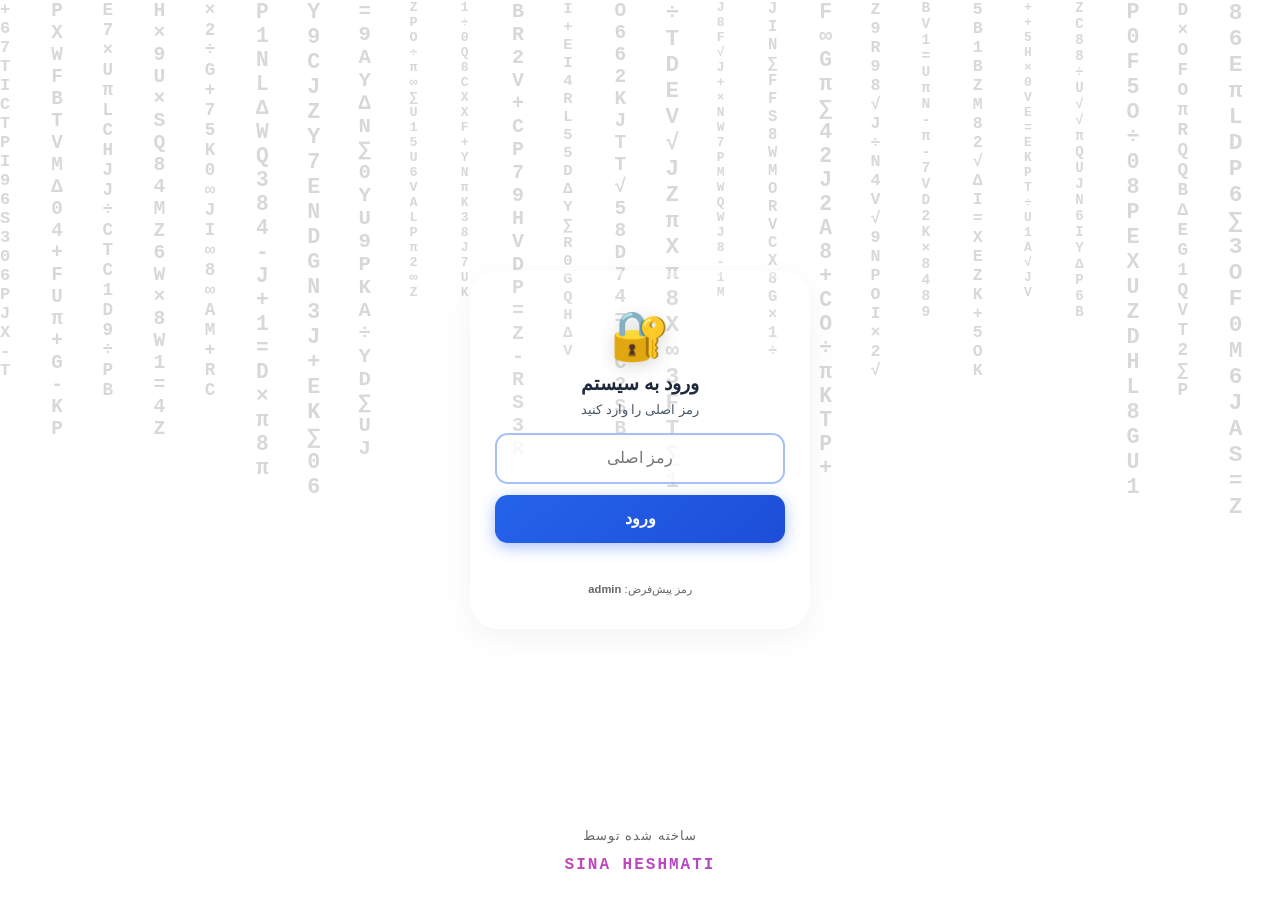
<file: index.html>
<!DOCTYPE html>
<html lang="fa" dir="rtl">
<head>
<meta charset="UTF-8">
<meta name="viewport" content="width=device-width, initial-scale=1.0">
<title>حساب‌داری میدان تره‌بار</title>
<link rel="manifest" href="manifest.json">
<meta name="theme-color" content="#2e7d32">
<link rel="stylesheet" href="style.css">
</head>
<body>

<div id="masterLoginScreen" class="login-bg">
  <div class="matrix-bg" id="matrix1"></div>
  <div class="login-box master-box">
    <div class="login-icon">🔐</div>
    <h2>ورود به سیستم</h2>
    <p>رمز اصلی را وارد کنید</p>
    <input type="password" id="masterPass" placeholder="رمز اصلی" onkeydown="if(event.key==='Enter')checkMasterPass()">
    <button onclick="checkMasterPass()">ورود</button>
    <p id="masterError" class="login-error"></p>
    <div style="margin-top:15px; font-size:0.7rem; color:#666; text-align:center;">
      رمز پیش‌فرض: <strong>admin</strong>
    </div>
  </div>
  <div class="signature">
    <span class="credit-text">ساخته شده توسط</span>
    <strong>SINA HESHMATI</strong>
  </div>
</div>

<div id="boothLoginScreen" class="login-bg" style="display:none;">
  <div class="matrix-bg" id="matrix2"></div>
  <div class="login-box booth-box">
    <div class="login-icon">🏪</div>
    <h2>انتخاب غرفه</h2>
    <p>غرفه مورد نظر را انتخاب کنید</p>
    <select id="loginBooth" class="booth-select"></select>
    <input type="password" id="loginPass" placeholder="رمز غرفه" onkeydown="if(event.key==='Enter')tryLogin()">
    <button onclick="tryLogin()">ورود به غرفه</button>
    <p id="loginError" class="login-error"></p>
    <div style="margin-top: 15px; border-top: 1px dashed rgba(255,255,255,0.5); padding-top: 10px;">
      <button onclick="openManageBooths()" style="background:rgba(255,255,255,0.9); color:#0277bd; border:1px solid #0277bd; font-size:0.8rem; padding:0.5rem; width:100%; border-radius:0.5rem; cursor:pointer;">⚙️ مدیریت غرفه‌ها</button>
    </div>
    <button onclick="backToMaster()" style="margin-top:8px; background:rgba(255,255,255,0.7); color:#555; border:1px solid #ddd; font-size:0.8rem; padding:0.5rem; width:100%; border-radius:0.5rem; cursor:pointer;">🚪 بازگشت</button>
  </div>
  <div class="signature">
    <span class="credit-text">ساخته شده توسط</span>
    <strong>SINA HESHMATI</strong>
  </div>
</div>

<div id="mainApp" style="display:none">
  <header>
    <h1 id="headerBoothName">🍎 حساب‌داری</h1>
    <button class="menu-toggle" onclick="toggleMenu()">☰</button>
  </header>

  <div id="mainMenu" class="main-menu">
    <div class="menu-item" onclick="showPage('dashboard'); closeMenu();">📊 داشبورد</div>
    <div class="menu-item" onclick="showPage('buy'); closeMenu();">🛒 خرید</div>
    <div class="menu-item" onclick="showPage('sell'); closeMenu();">💰 فروش</div>
    <div class="menu-item" onclick="showPage('report'); closeMenu();">📈 گزارش</div>
    <div class="menu-item" onclick="showPage('archive'); closeMenu();">📁 آرشیو</div>
    <div class="menu-item" onclick="showPage('coding'); closeMenu();">🔢 کدینگ هتل‌ها</div>
    <div class="menu-item" onclick="showPage('match'); closeMenu();">🔗 تطبیق نام‌ها</div>
    <div class="menu-item" onclick="showPage('analysis'); closeMenu();">📊 تحلیل داده</div>
    <div class="menu-item" onclick="showPage('backup'); closeMenu();">💾 پشتیبان</div>
    <div class="menu-item logout-item" onclick="logout()">🚪 خروج</div>
  </div>

  <main>
    <section id="dashboard" class="page active">
      <h2>داشبورد</h2>
      <div style="display:flex; justify-content:space-between; align-items:center; margin-bottom:0.8rem;">
        <button onclick="debugDates()" style="background:#ff9800;color:white;border:none;padding:0.5rem 1rem;border-radius:0.6rem;font-weight:bold;">🔍 نمایش تاریخ‌ها</button>
        <button onclick="closeDay()" style="background:#d32f2f;color:white;border:none;padding:0.5rem 1rem;border-radius:0.6rem;font-weight:bold;">🔒 بستن پرونده امروز</button>
      </div>
      <div class="cards">
        <div class="card"><span>سود امروز</span><strong id="todayProfit">۰</strong><small id="todayChange" class="change"></small></div>
        <div class="card"><span>سود این هفته</span><strong id="weekProfit">۰</strong><small id="weekChange" class="change"></small></div>
        <div class="card"><span>سود این ماه</span><strong id="monthProfit">۰</strong><small id="monthChange" class="change"></small></div>
      </div>
      <h2 style="margin-top:1.5rem">موجودی میوه‌ها (روی هر کارت کلیک کنید)</h2>
      <div class="stock-summary-grid">
        <div class="stock-summary-card out" onclick="toggleStockList('out')"><div class="icon">🔴</div><div class="title">تموم شده</div><div class="count" id="stockCountOut">0</div></div>
        <div class="stock-summary-card ok" onclick="toggleStockList('ok')"><div class="icon">🟢</div><div class="title">موجود</div><div class="count" id="stockCountOk">0</div></div>
        <div class="stock-summary-card negative" onclick="toggleStockList('negative')"><div class="icon">🔵</div><div class="title">فروش بیشتر از خرید</div><div class="count" id="stockCountNegative">0</div></div>
      </div>
      <div id="stockBox" style="display:none; background:white; padding:1rem; border-radius:1rem; margin-top:0.8rem; box-shadow:0 2px 8px rgba(0,0,0,0.08);"></div>
    </section>

    <section id="buy" class="page">
      <h2>ثبت خرید</h2>
      <form id="buyForm">
        <label>تاریخ (شمسی):</label>
        <input type="text" id="buyDate" placeholder="مثلاً 1403/08/15" required>
        <input type="text" id="buyFruit" placeholder="نام میوه" required>
        <input type="number" id="buyWeight" placeholder="وزن (کیلو)" step="0.01" required>
        <input type="number" id="buyPrice" placeholder="فی خرید (ریال)" required>
        <button type="submit">ثبت خرید</button>
      </form>
      <h3 style="margin-top:1.5rem;color:#2e7d32;font-size:0.95rem">لیست خریدها (فقط پرونده باز):</h3>
      <ul id="buyList"></ul>
    </section>

    <section id="sell" class="page">
      <h2>ثبت فروش</h2>
      <div class="upload-box">
        <h3>📂 آپلود اکسل فروش</h3>
        <p>ستون‌ها: تاریخ | نام هتل | نام میوه | وزن | فی فروش (ریال)</p>
        <input type="file" id="excelFile" accept=".xlsx,.xls,.csv">
        <button onclick="importExcel()">آپلود و ثبت</button>
      </div>
      <h3 style="margin-top:1.5rem;color:#2e7d32;font-size:0.95rem">یا ثبت دستی:</h3>
      <form id="sellForm">
        <label>تاریخ (شمسی):</label>
        <input type="text" id="sellDate" placeholder="مثلاً 1403/08/15" required>
        <label>کد هتل (اختیاری):</label>
        <input type="text" id="sellHotelCode" placeholder="کد هتل" oninput="resolveHotelCode()" style="margin-bottom:5px;">
        <label>یا نام هتل:</label>
        <input type="text" id="sellHotel" placeholder="نام هتل" required>
        <input type="text" id="sellFruit" placeholder="نام میوه" required>
        <input type="number" id="sellWeight" placeholder="وزن (کیلو)" step="0.01" required>
        <input type="number" id="sellPrice" placeholder="فی فروش (ریال)" required>
        <button type="submit">ثبت فروش دستی</button>
      </form>
      <h3 style="margin-top:1.5rem;color:#2e7d32;font-size:0.95rem">لیست فروش‌ها (فقط پرونده باز):</h3>
      <ul id="sellList"></ul>
    </section>

    <section id="report" class="page">
      <h2>گزارش سود</h2>
      <div class="filter-box" style="margin-bottom: 0.8rem; background: #e8f5e9;">
        <h3>📆 دانلود PDF برای یک روز خاص</h3>
        <label>تاریخ مورد نظر را وارد کنید (شمسی):</label>
        <input type="text" id="pdfCustomDate" placeholder="مثلاً 1403/08/15">
        <button onclick="downloadPDFCustom()" class="backup-btn" style="background:#00897b; margin-top:0.5rem;">📥 دانلود PDF آن روز</button>
      </div>
      <div class="report-actions">
        <button id="pdfBtn" onclick="downloadPDF()">📄 دانلود PDF</button>
        <button id="pdfWeekBtn" onclick="downloadPDFWeek()">📅 PDF هفتگی</button>
        <button id="pdfMonthBtn" onclick="downloadPDFMonth()">🗓️ PDF ماهانه</button>
        <button id="pdfDayBtn" onclick="downloadPDFDay()">📆 PDF امروز</button>
        <button id="clearBtn" onclick="clearAll()">🗑️ پاک کردن داده‌های این غرفه</button>
      </div>
      <div class="filter-box">
        <h3>🔍 فیلتر و جستجو</h3>
        <label>هتل:</label>
        <select id="filterHotel" onchange="renderReport()"><option value="">همه هتل‌ها</option></select>
        <label>میوه:</label>
        <select id="filterFruit" onchange="renderReport()"><option value="">همه میوه‌ها</option></select>
        <label>از تاریخ:</label>
        <input type="text" id="filterFrom" placeholder="مثلاً 1403/08/15" onchange="renderReport()">
        <label>تا تاریخ:</label>
        <input type="text" id="filterTo" placeholder="مثلاً 1403/08/20" onchange="renderReport()">
        <button onclick="resetFilter()" class="reset-btn">پاک کردن فیلتر</button>
      </div>

      <h2 style="margin-top:1.5rem">📊 حاشیه سود</h2>
      <div class="tabs" style="margin-bottom:0.5rem">
        <button class="tab-btn active" onclick="switchMarginTab('byDate', this)">بر اساس تاریخ فاکتور</button>
        <button class="tab-btn" onclick="switchMarginTab('overall', this)">سود کلی همه روزها</button>
      </div>
      <div id="profitMarginBox" class="margin-card"></div>

      <h2 style="margin-top:1.5rem">📈 نمودار سود روزانه (ماه جاری)</h2>
      <div class="chart-box"><canvas id="profitChart"></canvas></div>
      <h2 style="margin-top:1.5rem">🏨 تفکیک بر اساس هتل (فقط پرونده باز)</h2>
      <div id="hotelBox"></div>
    </section>

    <section id="archive" class="page">
      <h2>📁 آرشیو پرونده‌های بسته شده</h2>
      <p style="font-size:0.8rem; color:#666; margin-bottom:1rem;">اینجا می‌تونید پرونده‌های قبلی رو باز کنید، ویرایش کنید یا موجودی‌شون رو ببینید.</p>
      <div id="archiveListBox" style="background:white; padding:1rem; border-radius:1rem; box-shadow:0 2px 8px rgba(0,0,0,0.08);"></div>
      <div id="archiveEditBox" style="display:none; margin-top:1.5rem; background:#fff3e0; padding:1rem; border-radius:1rem;">
        <h3 id="archiveEditTitle" style="color:#e65100; margin-bottom:1rem;">ویرایش پرونده</h3>
        <div style="display:flex; justify-content:space-between; align-items:center; margin-bottom:0.5rem;">
          <h4 style="color:#2e7d32; font-size:0.9rem; margin:0;">خریدها:</h4>
          <button onclick="addNewItemToArchive(editingArchiveId, 'buys')" style="background:#2e7d32; color:white; border:none; padding:0.4rem 0.8rem; border-radius:0.4rem; font-weight:bold; cursor:pointer; font-size:0.8rem;">➕ افزودن خرید</button>
        </div>
        <div id="archiveBuyList" style="font-size:0.8rem;"></div>
        <div style="display:flex; justify-content:space-between; align-items:center; margin:1.5rem 0 0.5rem 0;">
          <h4 style="color:#2e7d32; font-size:0.9rem; margin:0;">فروش‌ها:</h4>
          <button onclick="addNewItemToArchive(editingArchiveId, 'sells')" style="background:#1976d2; color:white; border:none; padding:0.4rem 0.8rem; border-radius:0.4rem; font-weight:bold; cursor:pointer; font-size:0.8rem;">➕ افزودن فروش</button>
        </div>
        <div id="archiveSellList" style="font-size:0.8rem;"></div>
        
        <div style="margin-top:1.5rem; border-top:2px solid #e0e0e0; padding-top:1rem;">
          <h4 style="color:#2e7d32; font-size:0.9rem; margin-bottom:0.5rem;">وضعیت موجودی میوه‌ها در تاریخ پرونده:</h4>
          <div class="tabs" style="margin-bottom:0.5rem">
            <button class="tab-btn active" onclick="switchArchiveStockTab('inPeriod', this)">موجود در تاریخ پرونده</button>
            <button class="tab-btn" onclick="switchArchiveStockTab('current', this)">وضعیت فعلی</button>
          </div>
          <div id="archiveStockBox" style="background:white; padding:0.8rem; border-radius:0.6rem; font-size:0.8rem;"></div>
        </div>
        
        <button onclick="closeArchiveEdit()" style="width:100%; margin-top:1.5rem; background:#eee; color:#333; border:none; padding:0.7rem; border-radius:0.6rem; font-weight:bold;">بستن ویرایش</button>
      </div>
    </section>

    <section id="coding" class="page">
      <h2>🔢 کدینگ هتل‌ها</h2>
      <p style="font-size:0.8rem; color:#666; margin-bottom:1rem;">برای هتل‌های ثابت خود کد تعریف کنید تا در فرم فروش سریع‌تر انتخاب شوند.</p>
      <form id="codingForm" style="margin-bottom:1.5rem;">
        <input type="text" id="codeHotelCode" placeholder="کد (مثلاً 101)" required>
        <input type="text" id="codeHotelName" placeholder="نام هتل (مثلاً هتل آیرن)" required>
        <button type="submit">ثبت کد</button>
      </form>
      <div id="codingListBox" style="background:white; padding:1rem; border-radius:1rem; box-shadow:0 2px 8px rgba(0,0,0,0.08);"></div>
    </section>

    <section id="match" class="page">
      <h2>🔗 تطبیق نام میوه‌ها</h2>
      <div class="backup-box">
        <h3>میوه‌ای که توی سیستم ثبت شده را به یک نام اصلی وصل کن</h3>
        <p>مثلاً «قارچ بسته بندی ملارد» را به «قارچ» وصل کن تا با هم یکی حساب بشن.</p>
        <label>نام ثبت‌شده در سیستم:</label>
        <select id="matchFrom"></select>
        <label>نام اصلی:</label>
        <input type="text" id="matchTo" placeholder="مثلاً: قارچ">
        <button onclick="addMatch()" class="backup-btn" style="margin-top:10px">ثبت تطبیق</button>
      </div>
      <h3 style="margin-top:1.5rem;color:#2e7d32">لیست تطبیق‌های فعلی:</h3>
      <div id="matchListBox" style="background:white; padding:1rem; border-radius:1rem; margin-top:0.5rem; box-shadow:0 2px 8px rgba(0,0,0,0.08)"></div>
    </section>

    <section id="analysis" class="page">
      <h2>📊 تحلیل داده</h2>
      <div class="tabs">
        <button class="tab-btn active" onclick="switchAnalysisTab('defects', this)">بررسی نقص‌ها</button>
        <button class="tab-btn" onclick="switchAnalysisTab('brain', this)">🩺 عیب‌یابی</button>
        <button class="tab-btn" onclick="switchAnalysisTab('chart', this)">تحلیل نمودار</button>
      </div>
      <div id="analysisDefectsTab" style="display:block; margin-top:1rem;">
        <p style="font-size:0.8rem; color:#666; margin-bottom:1rem;">این بخش همه پرونده‌های باز و بسته شده رو بررسی می‌کنه و می‌گه کجاها نقص داریم.</p>
        <div id="analysisBox" style="background:white; padding:1rem; border-radius:1rem; box-shadow:0 2px 8px rgba(0,0,0,0.08);"></div>
      </div>
      <div id="analysisDiagnosticTab" style="display:none; margin-top:1rem; display:none!important;">
        <p style="font-size:0.8rem; color:#666; margin-bottom:1rem;">این بخش تمام داده‌ها (باز + آرشیو) رو خط به خط بررسی می‌کنه و هر مغایرتی رو گزارش می‌ده.</p>
        <div id="diagnosticBox" style="background:white; padding:1rem; border-radius:1rem; box-shadow:0 2px 8px rgba(0,0,0,0.08);"></div>
      </div>
      <div id="analysisChartTab" style="display:none; margin-top:1rem;">
        <p style="font-size:0.8rem; color:#666; margin-bottom:1rem;">نمودار سود ماه به ماه (برای دیدن روند کلی).</p>
        <div class="chart-box" style="height: 300px;"><canvas id="monthlyProfitChart"></canvas></div>
      </div>
    </section>

    <section id="backup" class="page">
      <h2>💾 پشتیبان‌گیری و بازیابی</h2>
      <div class="backup-box">
        <h3>خروجی گرفتن (برای غرفه <span id="backupBoothName"></span>)</h3>
        <button onclick="exportJSON()" class="backup-btn">📥 خروجی JSON</button>
        <button onclick="exportExcel()" class="backup-btn">📊 خروجی اکسل</button>
      </div>
      <div class="backup-box">
        <h3>بازیابی از فایل (برای این غرفه)</h3>
        <input type="file" id="restoreFile" accept=".json">
        <button onclick="restoreJSON()" class="restore-btn">📤 بازیابی داده‌ها</button>
      </div>
      <div class="backup-box">
        <h3>تغییر رمز اصلی</h3>
        <button onclick="changeMasterPass()" class="backup-btn" style="background:#7b1fa2;">🔑 تغییر رمز اصلی</button>
      </div>
    </section>
  </main>
</div>

<div id="manageBoothsModal" style="display:none; position:fixed; inset:0; background:rgba(0,0,0,0.5); z-index:2000; align-items:center; justify-content:center; padding:1rem;">
  <div style="background:white; padding:1.5rem; border-radius:1rem; width:100%; max-width:400px; max-height: 90vh; overflow-y: auto;">
    <h2 style="color:#2e7d32; margin-bottom:1rem;">⚙️ مدیریت غرفه‌ها</h2>
    <div style="margin-bottom:1rem; background:#f4f7f4; padding:0.5rem; border-radius:0.5rem;" id="boothListManage"></div>
    <div style="background:#e8f5e9; padding:0.8rem; border-radius:0.8rem; margin-bottom:1rem;">
      <h3 style="font-size:0.9rem; color:#2e7d32; margin-bottom:0.5rem;">افزودن غرفه جدید:</h3>
      <input type="text" id="newBoothName" placeholder="نام غرفه" style="width:100%; margin-bottom:0.5rem; padding:0.7rem; border-radius:0.6rem; border:1.5px solid #c8e6c9;">
      <input type="password" id="newBoothPass" placeholder="رمز عبور" style="width:100%; margin-bottom:0.5rem; padding:0.7rem; border-radius:0.6rem; border:1.5px solid #c8e6c9;">
      <button onclick="addNewBooth()" class="backup-btn" style="background:#2e7d32;">افزودن غرفه</button>
    </div>
    <button onclick="closeManageBooths()" style="width:100%; background:#eee; color:#333; border:none; padding:0.7rem; border-radius:0.6rem; font-weight:bold;">بستن</button>
  </div>
</div>

<script src="xlsx.full.min.js"></script>
<script src="html2pdf.bundle.min.js"></script>
<script src="chart.umd.min.js"></script>
<script src="app.js"></script>
<script src="smart-stock.js"></script>
<script src="brain.js"></script>
<script src="assistant.js"></script>
<script src="rnd.js"></script>

<script>
function createMatrix(containerId) {
  const container = document.getElementById(containerId);
  if (!container) return;
  const chars = 'ABCDEFGHIJKLMNOPQRSTUVWXYZ0123456789+-=÷×∑π√∞∆'.split('');
  const numColumns = 25;
  for (let i = 0; i < numColumns; i++) {
    const span = document.createElement('span');
    let text = '';
    for (let j = 0; j < 20; j++) {
      text += chars[Math.floor(Math.random() * chars.length)] + '<br>';
    }
    span.innerHTML = text;
    span.style.left = (i * (100 / numColumns)) + '%';
    span.style.fontSize = (12 + Math.random() * 12) + 'px';
    span.style.animationDuration = (8 + Math.random() * 12) + 's';
    span.style.animationDelay = (Math.random() * -20) + 's';
    container.appendChild(span);
  }
}
window.addEventListener('load', () => {
  createMatrix('matrix1');
  createMatrix('matrix2');
});
</script>
<script src="smart-match.js"></script>
<script src="control-center.js"></script>
<script src="link-sell-manual.js"></script>
<script src="accurate-report.js"></script>
<script src="finish-stock.js"></script>
<script src="close-day-finish.js"></script>
<script src="suppliers.js"></script>
<script src="accounting.js"></script>
<script src="bulk-invoice.js"></script>
</body>
</html>
</file>
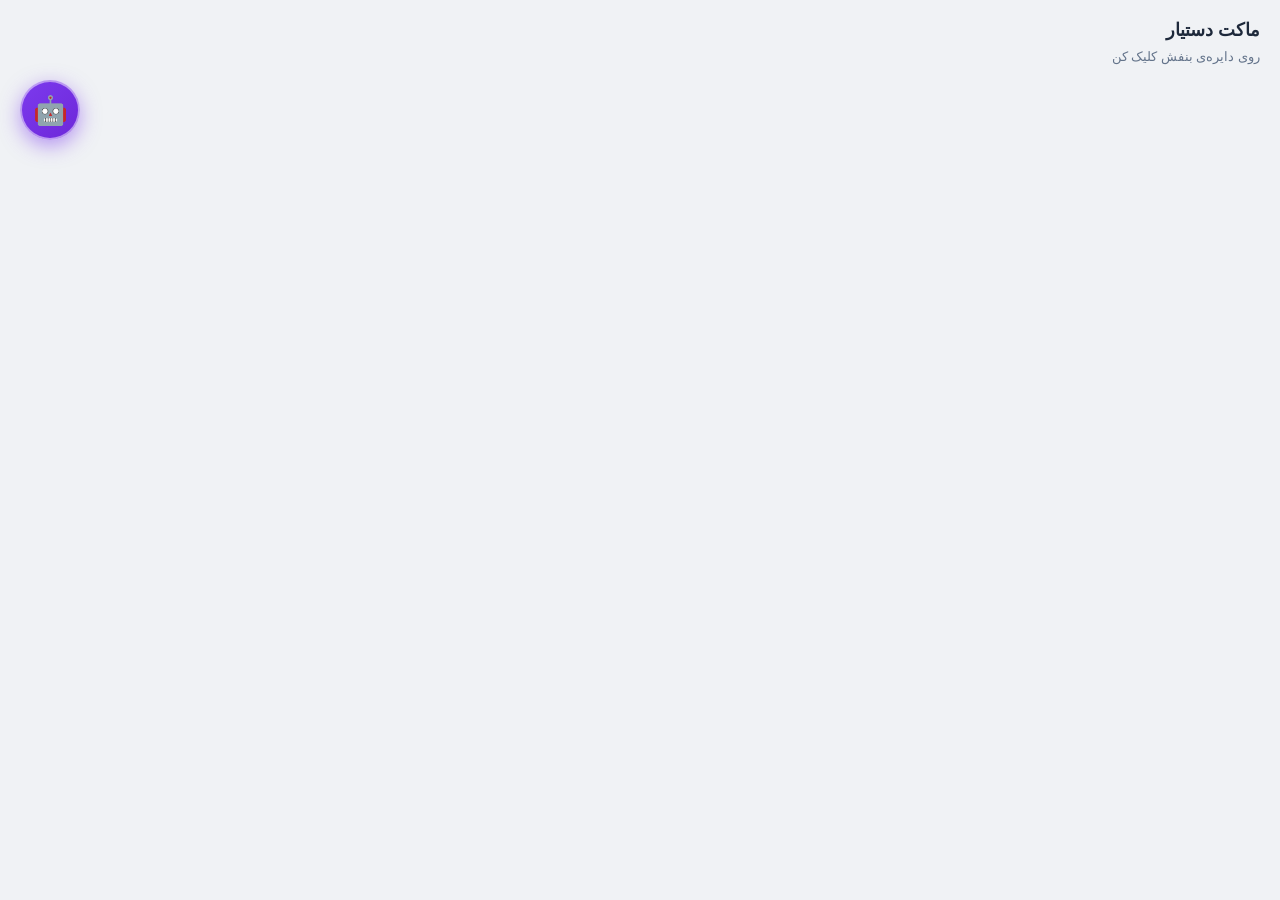
<file: demo.html>
<!DOCTYPE html>
<html lang="fa" dir="rtl">
<head>
<meta charset="UTF-8">
<meta name="viewport" content="width=device-width, initial-scale=1.0">
<title>دستیار</title>
<style>
  * { margin: 0; padding: 0; box-sizing: border-box; font-family: Tahoma, sans-serif; }
  body { background: #f0f2f5; min-height: 100vh; color: #1e293b; padding: 20px; }
  h1 { font-size: 1.1rem; margin-bottom: 8px; }
  .hint { color: #64748b; font-size: 13px; }
  #fab {
    position: fixed; top: 80px; left: 20px;
    width: 60px; height: 60px; border-radius: 50%;
    background: linear-gradient(135deg, #7c3aed, #6d28d9);
    color: white; font-size: 28px;
    display: flex; align-items: center; justify-content: center;
    cursor: pointer; box-shadow: 0 6px 20px rgba(124,58,237,0.5);
    z-index: 100; border: 2px solid rgba(255,255,255,0.5);
  }
  #overlay {
    position: fixed; inset: 0; background: rgba(0,0,0,0.7);
    z-index: 200; display: none;
    align-items: center; justify-content: center;
  }
  #overlay.show { display: flex; }
  #circle {
    width: 130px; height: 130px; border-radius: 50%;
    background: linear-gradient(135deg, #7c3aed, #6d28d9);
    color: white; font-size: 56px;
    display: flex; align-items: center; justify-content: center;
    animation: pulse 1.3s infinite;
    border: 3px solid rgba(255,255,255,0.6);
  }
  @keyframes pulse {
    0%   { transform: scale(1);    box-shadow: 0 0 0 0 rgba(124,58,237,0.8); }
    70%  { transform: scale(1.06); box-shadow: 0 0 0 35px rgba(124,58,237,0); }
    100% { transform: scale(1);    box-shadow: 0 0 0 0 rgba(124,58,237,0); }
  }
  #panel {
    background: white; border-radius: 16px; padding: 16px;
    width: 90%; max-width: 420px; max-height: 70vh; overflow-y: auto;
    display: none;
  }
  #panel.show { display: block; }
  .msg { padding: 12px 14px; border-radius: 14px; margin-bottom: 8px; font-size: 14px; line-height: 1.7; }
  .bot { background: #ede9fe; color: #4c1d95; }
  .info { background: #dbeafe; color: #1e40af; border: 1px solid #bfdbfe; }
  .good { background: #dcfce7; color: #166534; border: 1px solid #bbf7d0; }
  .btn {
    display: block; width: 100%; margin-top: 8px;
    padding: 12px; border-radius: 10px; border: none;
    font-size: 14px; font-weight: bold; cursor: pointer;
    background: linear-gradient(135deg, #7c3aed, #6d28d9);
    color: white; text-align: right;
  }
  .btn.gray { background: #e2e8f0; color: #334155; }
  .btn.red { background: #fee2e2; color: #dc2626; border: 1px solid #fecaca; }
  #close { float: left; background: none; border: none; font-size: 22px; cursor: pointer; color: #94a3b8; }
</style>
</head>
<body>
<h1>ماکت دستیار</h1>
<p class="hint">روی دایره‌ی بنفش کلیک کن</p>
<div id="fab" onclick="openA()">🤖</div>
<div id="overlay" onclick="if(event.target.id==='overlay')closeA()">
  <div style="display:flex;flex-direction:column;align-items:center;gap:16px;width:100%;max-width:420px;">
    <div id="circle">🤖</div>
    <div id="panel">
      <button id="close" onclick="closeA()">✖</button>
      <div id="msgs"></div>
      <div id="btns"></div>
    </div>
  </div>
</div>
<script>
  function openA() {
    document.getElementById('overlay').classList.add('show');
    document.getElementById('circle').style.display = 'flex';
    document.getElementById('panel').classList.remove('show');
    document.getElementById('msgs').innerHTML = '';
    document.getElementById('btns').innerHTML = '';
    if (navigator.vibrate) navigator.vibrate([80,40,80,40,150]);
    setTimeout(() => {
      document.getElementById('circle').style.display = 'none';
      document.getElementById('panel').classList.add('show');
      msg('bot', 'سلام! 👋 من رابط هوشمند سیستمم. چه کمکی از دستم برمیاد؟');
      setTimeout(() => {
        msg('info', '📊 <b>وضعیت فعلی:</b><br>• ۱۵ خرید، ۸ فروش<br>• ۵ کد میوه<br>• ۳ خرید بدون کد<br>• ۲ فروش بدون اتصال');
        buttons();
      }, 1200);
    }, 1400);
  }
  function closeA() { document.getElementById('overlay').classList.remove('show'); }
  function msg(cls, txt) {
    const d = document.createElement('div');
    d.className = 'msg ' + cls;
    d.innerHTML = txt;
    document.getElementById('msgs').appendChild(d);
  }
  function buttons() {
    document.getElementById('btns').innerHTML =
      '<button class="btn" onclick="act(\'کدگذاری\')">🏷️ کدگذاری خودکار</button>' +
      '<button class="btn" onclick="act(\'اتصال\')">🔗 اتصال خودکار</button>' +
      '<button class="btn gray" onclick="act(\'بررسی\')">🔍 بررسی نهایی</button>' +
      '<button class="btn red" onclick="closeA()">❌ بستن</button>';
  }
  function act(name) {
    msg('bot', 'در حال اجرای: <b>' + name + '</b>...');
    setTimeout(() => {
      if (name === 'بررسی') msg('good', '🎉 همه‌چیز اوکیه!<br>✅ خطا صفر<br>✅ موجودی درست<br>✅ کدها یکتا<br>✅ اتصال کامل');
      else msg('good', '✅ ' + name + ' انجام شد.');
    }, 600);
  }
</script>
</body>
</html>
</file>
<file: style.css>
* { box-sizing: border-box; margin: 0; padding: 0; font-family: Tahoma, 'Vazir', sans-serif; }

body { 
  background: #f0f2f5; /* خاکستری روشن حرفه‌ای */
  color: #1e293b; 
  padding-bottom: 2rem; 
  min-height: 100vh;
}

header {
  background: linear-gradient(135deg, #1e293b, #0f172a); /* آبی تیره */
  color: white; padding: 1.2rem; 
  display: flex; justify-content: space-between; align-items: center;
  border-radius: 0 0 1.5rem 1.5rem;
  box-shadow: 0 4px 20px rgba(15,23,42,0.4);
  position: relative;
}
h1 { font-size: 1.1rem; font-weight: bold; letter-spacing: 0.5px; }
h2 { font-size: 1rem; margin-bottom: 0.8rem; color: #334155; }

.menu-toggle {
  background: rgba(255,255,255,0.15); border: none; color: white;
  font-size: 1.4rem; padding: 0.3rem 0.8rem; border-radius: 0.6rem;
  cursor: pointer; transition: 0.2s;
}
.menu-toggle:hover { background: rgba(255,255,255,0.3); }

.main-menu {
  display: none;
  position: fixed; top: 70px; left: 1rem; right: 1rem;
  background: #1e293b; border-radius: 1rem; padding: 0.5rem;
  box-shadow: 0 10px 40px rgba(0,0,0,0.5); z-index: 999;
  max-width: 350px; margin: 0 auto;
  animation: slideDown 0.2s ease;
}
.main-menu.show { display: block; }
@keyframes slideDown {
  from { opacity: 0; transform: translateY(-10px); }
  to { opacity: 1; transform: translateY(0); }
}
.menu-item {
  padding: 0.9rem 1rem; border-radius: 0.6rem; font-size: 0.9rem;
  font-weight: bold; color: #cbd5e1; cursor: pointer; transition: 0.2s;
  border-bottom: 1px solid rgba(255,255,255,0.08);
}
.menu-item:last-child { border-bottom: none; }
.menu-item:hover { background: #334155; color: white; }
.menu-item.logout-item { color: #f87171; border-top: 2px solid rgba(248,113,113,0.3); margin-top: 0.3rem; }

label {
  font-size: 0.78rem; color: #475569; font-weight: bold;
  margin-top: 0.3rem; margin-bottom: 0.2rem;
  display: block;
}

main { padding: 1rem; }
.page { display: none; animation: fadeIn 0.3s; }
.page.active { display: block; }
@keyframes fadeIn { from { opacity: 0; } to { opacity: 1; } }

.cards { display: grid; grid-template-columns: 1fr; gap: 0.8rem; margin-top: 0.8rem; }
.card {
  background: #ffffff; border-radius: 1rem; padding: 1.1rem;
  box-shadow: 0 4px 15px rgba(15,23,42,0.08);
  display: flex; flex-direction: column; gap: 0.4rem;
  border-right: 5px solid #3b82f6; /* آبی */
}
.card span { font-size: 0.8rem; color: #64748b; }
.card strong { font-size: 1.3rem; color: #1e293b; }

.change { font-size: 0.78rem; font-weight: bold; margin-top: 0.3rem; display: block; }
.change.up { color: #16a34a; }
.change.down { color: #dc2626; }
.change.neutral { color: #94a3b8; }

/* کارت‌های موجودی (با تم آبی) */
.stock-summary-grid { display: grid; grid-template-columns: repeat(3, 1fr); gap: 0.5rem; margin-top: 0.8rem; }
.stock-summary-card {
  background: white; border-radius: 1rem; padding: 0.8rem 0.5rem;
  text-align: center; cursor: pointer; transition: transform 0.2s, box-shadow 0.2s;
  box-shadow: 0 3px 10px rgba(15,23,42,0.08); border-top: 4px solid #ccc;
}
.stock-summary-card:active { transform: scale(0.95); }
.stock-summary-card:hover { transform: translateY(-3px); box-shadow: 0 5px 15px rgba(15,23,42,0.15); }
.stock-summary-card.out { border-top-color: #dc2626; }
.stock-summary-card.ok { border-top-color: #16a34a; }
.stock-summary-card.negative { border-top-color: #2563eb; }
.stock-summary-card .icon { font-size: 1.5rem; margin-bottom: 0.2rem; }
.stock-summary-card .title { font-size: 0.7rem; color: #64748b; font-weight: bold; }
.stock-summary-card .count { font-size: 1.2rem; font-weight: bold; margin-top: 0.2rem; }
.stock-summary-card.out .count { color: #dc2626; }
.stock-summary-card.ok .count { color: #16a34a; }
.stock-summary-card.negative .count { color: #2563eb; }

/* فرم‌ها */
form {
  display: flex; flex-direction: column; gap: 0.6rem;
  background: #ffffff; padding: 1rem; border-radius: 1rem;
  box-shadow: 0 4px 15px rgba(15,23,42,0.08); margin-top: 0.8rem;
}
input, select {
  padding: 0.7rem; border: 1.5px solid #cbd5e1; border-radius: 0.6rem;
  font-size: 0.9rem; outline: none; background: #f8fafc; transition: 0.2s;
  color: #1e293b;
}
input:focus, select:focus { border-color: #3b82f6; box-shadow: 0 0 0 3px rgba(59,130,246,0.15); background: white; }
form button {
  background: linear-gradient(135deg, #2563eb, #1d4ed8); color: white; border: none;
  padding: 0.8rem; border-radius: 0.6rem; font-size: 0.95rem;
  font-weight: bold; cursor: pointer; transition: 0.2s;
  box-shadow: 0 4px 10px rgba(37,99,235,0.3);
}
form button:hover { background: linear-gradient(135deg, #1d4ed8, #1e40af); transform: translateY(-1px); }

/* لیست‌ها */
ul { list-style: none; margin-top: 1rem; }
ul li {
  background: white; padding: 0.7rem 1rem; border-radius: 0.7rem;
  margin-bottom: 0.5rem; box-shadow: 0 2px 6px rgba(15,23,42,0.06);
  font-size: 0.82rem; display: flex; justify-content: space-between; align-items: center;
  border-right: 3px solid #e2e8f0;
}
ul li .del { background: #fef2f2; color: #dc2626; border: 1px solid #fecaca; border-radius: 0.4rem; padding: 0.3rem 0.6rem; cursor: pointer; font-size: 0.75rem; font-weight: bold; }

/* باکس‌های گزارش */
#reportBox, #stockBox { background: white; padding: 1rem; border-radius: 1rem; margin-top: 0.8rem; box-shadow: 0 4px 15px rgba(15,23,42,0.08); }
.report-row { display: flex; justify-content: space-between; padding: 0.6rem 0; border-bottom: 1px dashed #e2e8f0; font-size: 0.85rem; }
.report-row:last-child { border: none; }
.report-row strong { color: #1e293b; }
.report-row.negative-row { background: #eff6ff; padding: 0.6rem 0.8rem; border-radius: 0.5rem; margin: 0.2rem 0; }
.report-row.negative-row strong { color: #1d4ed8; }

/* دکمه‌های عملیات */
.report-actions { display: flex; gap: 0.6rem; flex-wrap: wrap; margin-top: 0.8rem; }
.report-actions button, .backup-btn, .restore-btn { border: none; padding: 0.7rem 1.2rem; border-radius: 0.7rem; font-weight: bold; cursor: pointer; font-size: 0.85rem; transition: 0.2s; }
#pdfBtn { background: linear-gradient(135deg, #ea580c, #c2410c); color: white; }
#pdfBtn:hover { background: #9a3412; }
#pdfWeekBtn { background: linear-gradient(135deg, #2563eb, #1d4ed8); color: white; }
#pdfWeekBtn:hover { background: #1e40af; }
#pdfMonthBtn { background: linear-gradient(135deg, #7c3aed, #6d28d9); color: white; }
#pdfMonthBtn:hover { background: #5b21b6; }
#pdfDayBtn { background: linear-gradient(135deg, #0d9488, #0f766e); color: white; }
#pdfDayBtn:hover { background: #115e59; }
#clearBtn { background: #fef2f2; color: #dc2626; border: 1px solid #fecaca; }

.badge { display: inline-block; padding: 0.2rem 0.6rem; border-radius: 0.5rem; font-size: 0.7rem; font-weight: bold; }
.badge.ok { background: #dcfce7; color: #166534; }
.badge.out { background: #fee2e2; color: #991b1b; }
.badge.negative { background: #dbeafe; color: #1e40af; }

/* باکس‌های آپلود و فیلتر */
.upload-box, .filter-box, .backup-box { background: white; padding: 1rem; border-radius: 1rem; box-shadow: 0 4px 15px rgba(15,23,42,0.08); margin-top: 0.8rem; }
.upload-box h3, .filter-box h3, .backup-box h3 { font-size: 0.95rem; color: #1e293b; margin-bottom: 0.5rem; }
.upload-box p, .backup-box p { font-size: 0.75rem; color: #64748b; margin-bottom: 0.7rem; }
.upload-box input[type="file"], .backup-box input[type="file"] { width: 100%; padding: 0.5rem; border: 1.5px dashed #93c5fd; border-radius: 0.6rem; font-size: 0.8rem; margin-bottom: 0.6rem; }
.upload-box button { background: linear-gradient(135deg, #2563eb, #1d4ed8); color: white; border: none; padding: 0.7rem 1.2rem; border-radius: 0.6rem; font-weight: bold; cursor: pointer; font-size: 0.85rem; width: 100%; }
.backup-btn { background: linear-gradient(135deg, #2563eb, #1d4ed8); color: white; width: 100%; margin-bottom: 0.5rem; }
.backup-btn:hover { background: #1e40af; }
.restore-btn { background: #0d9488; color: white; width: 100%; }

.filter-box label { display: block; font-size: 0.75rem; color: #64748b; margin-top: 0.5rem; margin-bottom: 0.3rem; }
.filter-box input, .filter-box select { width: 100%; margin-bottom: 0.4rem; }
.filter-box .reset-btn { background: #fef2f2; color: #dc2626; border: 1px solid #fecaca; padding: 0.6rem 1rem; border-radius: 0.6rem; font-size: 0.8rem; font-weight: bold; cursor: pointer; width: 100%; margin-top: 0.5rem; }

/* نمودار */
.chart-box { background: white; padding: 1rem; border-radius: 1rem; box-shadow: 0 4px 15px rgba(15,23,42,0.08); margin-top: 0.8rem; height: 260px; }

/* کارت هتل */
.hotel-card { background: white; border-radius: 1rem; padding: 1rem; box-shadow: 0 4px 15px rgba(15,23,42,0.08); margin-bottom: 0.8rem; border-right: 5px solid #2563eb; }
.hotel-card h3 { color: #1e293b; font-size: 0.95rem; margin-bottom: 0.6rem; padding-bottom: 0.5rem; border-bottom: 2px solid #e2e8f0; }
.hotel-card table { width: 100%; border-collapse: collapse; font-size: 0.78rem; }
.hotel-card th { background: #f1f5f9; color: #334155; padding: 0.5rem; text-align: right; font-weight: bold; }
.hotel-card td { padding: 0.5rem; border-bottom: 1px solid #f1f5f9; }
.hotel-card .summary { margin-top: 0.6rem; padding-top: 0.6rem; border-top: 2px solid #2563eb; font-size: 0.82rem; display: flex; justify-content: space-between; flex-wrap: wrap; gap: 0.4rem; }
.hotel-card .summary strong { color: #1e293b; }

/* حاشیه سود */
.margin-card { background: white; border-radius: 1rem; padding: 1rem; box-shadow: 0 4px 15px rgba(15,23,42,0.08); margin-top: 0.8rem; }
.margin-row { display: flex; justify-content: space-between; align-items: center; padding: 0.5rem 0; border-bottom: 1px solid #f1f5f9; font-size: 0.85rem; }
.margin-row:last-child { border: none; }
.margin-bar-bg { flex: 1; height: 8px; background: #e2e8f0; border-radius: 4px; margin: 0 10px; overflow: hidden; }
.margin-bar-fill { height: 100%; border-radius: 4px; transition: width 0.5s ease; }
.margin-pct { font-weight: bold; font-size: 0.8rem; width: 50px; text-align: left; }

/* تب‌ها */
.tabs { display: flex; gap: 0.5rem; margin-bottom: 1rem; }
.tab-btn { flex: 1; padding: 0.6rem; border: 2px solid #cbd5e1; background: white; border-radius: 0.6rem; font-weight: bold; cursor: pointer; color: #475569; transition: 0.2s; }
.tab-btn.active { background: linear-gradient(135deg, #2563eb, #1d4ed8); color: white; border-color: #2563eb; }

/* هشدار چشمک‌زن */
@keyframes warningPulse { 0% { background-color: #fee2e2; } 50% { background-color: #ffffff; } 100% { background-color: #fee2e2; } }
.blink-warning { animation: warningPulse 2s ease-in-out infinite; border: 2px solid #fecaca; }

/* ---------- پس‌زمینه ماتریکس سفید (صفحه ورود) ---------- */
.login-bg {
  position: fixed; inset: 0; z-index: 1000;
  background: #ffffff;
  display: flex; align-items: center; justify-content: center; padding: 1rem;
  overflow: hidden;
}
.matrix-bg {
  position: absolute; inset: 0;
  overflow: hidden; pointer-events: none; z-index: 0;
}
.matrix-bg span {
  position: absolute;
  color: #000000;
  font-family: 'Courier New', monospace;
  font-weight: bold;
  opacity: 0.15;
  animation: matrixFall linear infinite;
  white-space: nowrap;
}
@keyframes matrixFall {
  0% { transform: translateY(-100vh); }
  100% { transform: translateY(100vh); }
}

/* کادر ورود (شیشه شفاف) */
.login-box {
  background: rgba(255, 255, 255, 0.08);
  backdrop-filter: none;
  -webkit-backdrop-filter: none;
  padding: 2rem 1.5rem; border-radius: 1.8rem;
  box-shadow: 0 8px 32px rgba(0,0,0,0.05), inset 0 1px 0 rgba(255,255,255,0.3);
  width: 100%; max-width: 340px; text-align: center;
  position: relative; z-index: 1;
  animation: boxIn 0.5s ease;
  border: 1.5px solid rgba(255,255,255,0.35);
}
@keyframes boxIn {
  from { opacity: 0; transform: scale(0.9) translateY(20px); }
  to { opacity: 1; transform: scale(1) translateY(0); }
}
.login-icon { font-size: 3rem; margin-bottom: 0.5rem; filter: drop-shadow(0 4px 8px rgba(0,0,0,0.15)); }
.login-box h2 { color: #1e293b; font-size: 1.2rem; margin-bottom: 0.4rem; text-shadow: 0 1px 2px rgba(255,255,255,0.8); }
.login-box p { font-size: 0.8rem; color: #475569; margin-bottom: 1rem; }
.login-box input, .booth-select { 
  width: 100%; padding: 0.9rem; border: 2px solid rgba(37,99,235,0.4); border-radius: 0.8rem; 
  font-size: 1rem; text-align: center; margin-bottom: 0.7rem; outline: none; transition: 0.2s;
  background: rgba(255,255,255,0.8);
}
.login-box input:focus, .booth-select:focus { border-color: #2563eb; box-shadow: 0 0 0 3px rgba(37,99,235,0.2); }
.login-box button {
  width: 100%; background: linear-gradient(135deg, #2563eb, #1d4ed8); color: white; border: none;
  padding: 0.9rem; border-radius: 0.8rem; font-size: 1rem; font-weight: bold; cursor: pointer;
  transition: 0.2s; box-shadow: 0 4px 15px rgba(37,99,235,0.4);
}
.login-box button:hover { background: linear-gradient(135deg, #1d4ed8, #1e40af); transform: translateY(-2px); box-shadow: 0 6px 20px rgba(37,99,235,0.5); }
.login-error { color: #b71c1c !important; font-size: 0.8rem; margin-top: 0.5rem; min-height: 1rem; font-weight: bold; }

.master-box { border-top: 5px solid rgba(255,255,255,0.3); }

/* امضای دو خطی */
.signature {
  position: absolute; bottom: 20px; left: 0; right: 0;
  text-align: center; z-index: 2;
  line-height: 1.8;
}
.signature .credit-text {
  display: block;
  font-size: 0.8rem;
  color: #666;
  margin-bottom: 4px;
  letter-spacing: 1px;
}
.signature strong {
  display: block;
  background: linear-gradient(90deg, #ff4081, #7c4dff, #00bcd4, #ff4081);
  background-size: 300% 100%;
  -webkit-background-clip: text;
  background-clip: text;
  color: transparent;
  font-weight: bold;
  animation: rainbowText 3s linear infinite;
  font-family: 'Courier New', monospace;
  letter-spacing: 2px;
  font-size: 1rem;
}
@keyframes rainbowText {
  0% { background-position: 0% 50%; }
  100% { background-position: 300% 50%; }
}
</file>
